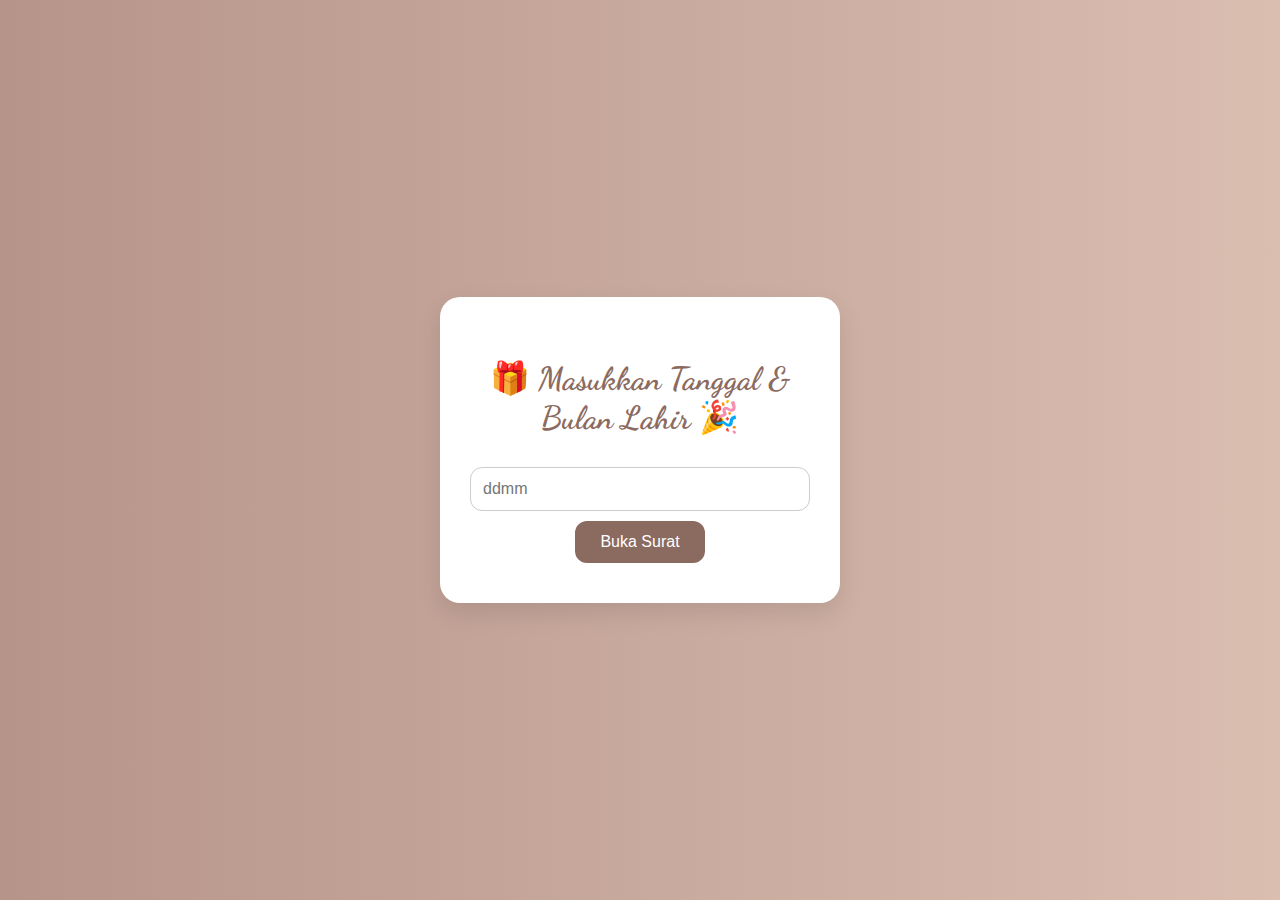
<file: index.html>
<!DOCTYPE html>
<html lang="id">
<head>
  <meta charset="UTF-8" />
  <meta name="viewport" content="width=device-width, initial-scale=1.0"/>
  <title>Surat Ulang Tahun</title>
   <link rel="stylesheet" href="style.css">
  <link href="https://fonts.googleapis.com/css2?family=Dancing+Script&family=Poppins:wght@300;500&display=swap" rel="stylesheet">
  
</head>
<body>

  <div class="box" id="login">
    <h1>🎁 Masukkan Tanggal & Bulan Lahir 🎉</h1>
    <input type="password" id="password" placeholder="ddmm" />
    <button onclick="checkPassword()">Buka Surat</button>
  </div>

<div class="cake-wrapper">
  <div class="cake">
    <div class="fuego"></div>
    <div class="fuego"></div>
    <div class="fuego"></div>
    <div class="fuego"></div>
    <div class="fuego"></div>
  </div>
  <audio id="birthdayMusic"
    source src="sound/Birthday bg.mp3" type="audio/mp3">
  </audio>
  

  <svg id="cake" version="1.1" x="0px" y="0px" width="200px" height="500px" viewBox="0 0 200 500" enable-background="new 0 0 200 500" xml:space="preserve" >
    <path fill="#a88679" d="M173.667-13.94c-49.298,0-102.782,0-147.334,0c-3.999,0-4-16.002,0-16.002
    c44.697,0,96.586,0,147.334,0C177.667-29.942,177.668-13.94,173.667-13.94z">
        <animate id="bizcocho_3" attributeName="d" calcMode="spline" keySplines="0 0 1 1; 0 0 1 1" begin="relleno_2.end" dur="0.3s" fill="freeze" values="
                          M173.667-13.94c-49.298,0-102.782,0-147.334,0c-3.999,0-4-16.002,0-16.002
    c44.697,0,96.586,0,147.334,0C177.667-29.942,177.668-13.94,173.667-13.94z
                          ;
                          M173.667,411.567c-47.995,12.408-102.955,12.561-147.334,0
    c-3.848-1.089-0.189-16.089,3.661-15.002c44.836,12.66,90.519,12.753,139.427,0.07
    C173.293,395.631,177.541,410.566,173.667,411.567z
                          ;
                          M173.667,427.569c-49.795,0-101.101,0-147.334,0c-3.999,0-4-16.002,0-16.002
    c46.385,0,97.539,0,147.334,0C177.668,411.567,177.667,427.569,173.667,427.569z
                          " />
    </path>
    <path fill="#8b6a60" d="M100-178.521c1.858,0,3.364,1.506,3.364,3.363c0,0,0,33.17,0,44.227
    c0,19.144,0,57.431,0,76.574c0,10.152,0,40.607,0,40.607c0,1.858-1.506,3.364-3.364,3.364l0,0c-1.858,0-3.364-1.506-3.364-3.364c0,0,0-30.455,0-40.607c0-19.144,0-57.432,0-76.575c0-11.057,0-44.226,0-44.226C96.636-177.015,98.142-178.521,100-178.521
    L100-178.521z">
        <animate id="relleno_2" attributeName="d" calcMode="spline" keySplines="0 0 1 1; 0 0 1 1; 0 0 0.58 1" begin="bizcocho_2.end" dur="0.5s" fill="freeze" values="
                          M100-178.521c1.858,0,3.364,1.506,3.364,3.363c0,0,0,33.17,0,44.227
    c0,19.144,0,57.431,0,76.574c0,10.152,0,40.607,0,40.607c0,1.858-1.506,3.364-3.364,3.364l0,0c-1.858,0-3.364-1.506-3.364-3.364c0,0,0-30.455,0-40.607c0-19.144,0-57.432,0-76.575c0-11.057,0-44.226,0-44.226C96.636-177.015,98.142-178.521,100-178.521
    L100-178.521z
                          ;
                          M100,267.257c1.858,0,3.364,1.506,3.364,3.363c0,0,0,33.17,0,44.227
    c0,19.143,0,57.43,0,76.574c0,10.151,0,40.606,0,40.606c0,1.858-1.506,3.364-3.364,3.364l0,0c-1.858,0-3.364-1.506-3.364-3.364
    c0,0,0-30.455,0-40.606c0-19.145,0-57.432,0-76.576c0-11.057,0-44.225,0-44.225C96.636,268.763,98.142,267.257,100,267.257
    L100,267.257z
                          ;
                          M93.928,405.433c-0.655,6.444-0.102,9.067,2.957,11.798c0,0,8.083,5.571,16.828,3.503
    c18.629-4.406,43.813,6.194,50.792,7.791c14.75,3.375,9.162,6.867,9.162,6.867c-2.412,2.258-58.328,0-73.667,0l0,0
    c-1.858,0-69.995,2.133-73.667,0c0,0-3.337-2.439,6.172-5.992c11.375-4.25,52.875,8.822,47.139-9.442
    c-6.333-20.167,5.226-21.514,5.226-21.514c3.435-0.915,12.78-6.663,10.923-0.546L93.928,405.433z
                          ;
                          M102.242,427.569c5.348,0,14.079,0,17.462,0c0,0,17.026,0,27.504,0
    c19.143,0,20.39-3.797,26.459,0c3,1.877,0,7.823,0,7.823c-2.412,2.258-58.328,0-73.667,0l0,0c-1.858,0-67.187,0-73.667,0
    c0,0-4.125-4.983,0-7.823c5.201-3.58,16.085,0,23.725,0c8.841,0,20.762,0,20.762,0c3.686,0,8.597,0,19.511,0H102.242z
                          " />
    </path>
    <path fill="#a88679" d="M173.667-15.929c-46.512,0-105.486,0-147.334,0c-3.999,0-4-16.002,0-16.002
    c43.566,0,97.96,0,147.334,0C177.667-31.931,177.666-15.929,173.667-15.929z">
        <animate id="bizcocho_2" attributeName="d" calcMode="spline" keySplines="0 0 1 1; 0 0 1 1; 0.25 0 0.58 1" begin="relleno_1.end" dur="0.5s" fill="freeze" values="
                          M173.667-15.929c-46.512,0-105.486,0-147.334,0c-3.999,0-4-16.002,0-16.002
    c43.566,0,97.96,0,147.334,0C177.667-31.931,177.666-15.929,173.667-15.929z
                          ;
                          M173.434,445.393c-47.269,8.001-105.245,8.001-147.334,0c-3.929-0.747-0.692-16.543,3.243-15.824
    c43.828,8.001,92.165,8.001,140.739,0C174.029,428.918,177.377,444.726,173.434,445.393z
                          ;
                          M173.667,449.514c-47.576-5.454-102.799-5.744-147.333,0c-3.966,0.512-3.938-15.297,0-16.002
    c43.683-7.823,97.646-8.026,147.333,0C177.616,434.15,177.642,449.969,173.667,449.514z
                          ;
                          M173.667,451.394c-49.298,0-102.782,0-147.334,0c-3.999,0-4-16.002,0-16.002
    c44.697,0,96.586,0,147.334,0C177.667,435.392,177.668,451.394,173.667,451.394z
                          " />
    </path>
    <path fill="#8b6a60" d="M101.368-73.685c0,12.164,0,15.18,0,28.519c0,22.702,0-13.661,0,8.304c0,14.48,0,18.233,0,30.512
    c0,1.753-2.958,1.847-2.958,0c0-12.68,0-16.277,0-30.401c0-21.983,0,11.66,0-8.305c0-13.027,0-15.992,0-28.628
    C98.411-75.883,101.368-75.592,101.368-73.685z">
        <animate id="relleno_1" attributeName="d" calcMode="spline" keySplines="0 0 1 1; 0 0 1 1; 0 0 0.6 1" begin="bizcocho_1.end" dur="0.5s" fill="freeze" values="
                          M101.368-73.685c0,12.164,0,15.18,0,28.519c0,22.702,0-13.661,0,8.304c0,14.48,0,18.233,0,30.512
    c0,1.753-2.958,1.847-2.958,0c0-12.68,0-16.277,0-30.401c0-21.983,0,11.66,0-8.305c0-13.027,0-15.992,0-28.628
    C98.411-75.883,101.368-75.592,101.368-73.685z
                          ;
                          M101.368,350.885c0,12.164,0,65.18,0,78.518c0,22.703,0-33.66,0-11.695c0,14.48,0,28.232,0,40.512
    c0,1.753-2.958,1.847-2.958,0c0-12.68,0-26.277,0-40.402c0-21.982,0,31.66,0,11.695c0-13.027,0-65.992,0-78.627
    C98.411,348.686,101.368,348.977,101.368,350.885z
                          ;
                          M128.38,447.567c37.626,6.312,39.303,13.658,26.833,12.833c-22.653-1.499-13.636-0.831-23.302-0.831
    c-14.48,0-17.884,0-30.163,0c-2.087,0-2.068,0-3.915,0c-13.333,0-8.963,0-23.088,0c-11.668,0-14.062,5.995-27.532,1.164
    c-12.629-4.529,38.667-3.167,46.833-17.333C100.077,432.94,105.546,443.736,128.38,447.567z
                          ;
                          M173.667,451.394c2.875,0,2.997,9.257,0,9.131c-22.662-0.956-32.09-0.956-41.756-0.956
    c-14.48,0-17.884,0-30.163,0c-2.087,0-2.068,0-3.915,0c-13.333,0-8.963,0-23.088,0c-11.668,0-34.99-0.294-48.412,1.831
    c-4.109,0.65-3.01-10.006,0-10.006C37.129,451.394,149.379,451.394,173.667,451.394z
                          " />
    </path>
    <path fill="#a88679" d="M173.667,21.571c-33.174,0-111.467,0-147.334,0c-4,0-4-16.002,0-16.002c39.836,0,105.982,0,147.334,0
    C177.668,5.569,177.667,21.571,173.667,21.571z">
        <animate id="bizcocho_1" attributeName="d" calcMode="spline" keySplines="0 0 1 1; 0 0 1 1; 0 0 1 1; 0.25 0 1 1; 0 0 1 1; 0.25 0 0.6 1" begin="indefinite" dur="0.8s" fill="freeze" values="
                          M173.667,21.571c-33.174,0-111.467,0-147.334,0c-4,0-4-16.002,0-16.002c39.836,0,105.982,0,147.334,0
    C177.668,5.569,177.667,21.571,173.667,21.571z
                          ;
                          M173.667,459.569c-33.197,16.002-110.782,16.002-147.334,0c-3.664-1.604,1.614-15.617,5.337-14.153
    c40.702,16.002,94.289,16.104,136.505,0.103C171.917,444.1,177.271,457.832,173.667,459.569z
                          ;
                          M171.817,475.571c-39.361-3.001-105.438-2.571-143.556,0c-3.991,0.27-7.377-14.736-3.387-15.014
    c41.553-2.888,104.421-3.121,150.51-0.233C179.378,460.574,175.806,475.875,171.817,475.571z
                          ;
                          M171.817,459.564c-38.8-12.188-104.504-13.762-143.556,0c-3.772,1.329-7.961-12.604-4.178-13.905
    c40.864-14.064,105.114-15.52,151.918-0.973C179.822,445.874,175.634,460.762,171.817,459.564z
                          ;
                          M173.667,475.571c-46.376-5.005-105.924-4.003-147.334,0c-3.981,0.385-3.479-15.421,0.479-16.002
    c43.087-6.327,97.705-7.083,146.855,0.438C177.621,460.613,177.644,476,173.667,475.571z
                          ;
                          M173.667,474.117c-46.376,1.866-105.638,2.01-147.334,0c-3.995-0.192-3.52-16.144,0.479-16.002
    c43.794,1.55,96.341,1.541,145.723,0C176.532,457.99,177.663,473.956,173.667,474.117z
                          ;
                          M173.667,475.571c-46.512,0-105.486,0-147.334,0c-3.999,0-4-16.002,0-16.002c43.566,0,97.96,0,147.334,0
    C177.667,459.569,177.666,475.571,173.667,475.571z
                          " />
    </path>
    <path fill="#fefae9" d="M104.812,113.216c0,3.119-2.164,5.67-4.812,5.67c-2.646,0-4.812-2.551-4.812-5.67c0-5.594,0-16.782,0-22.375
  c0-5.143,0-15.427,0-20.568c0-7.333,0-21.998,0-29.33c0-5.523,0-16.569,0-22.092c0-3.295,0-9.885,0-13.181
  C95.188,2.551,97.353,0,100,0c2.648,0,4.812,2.551,4.812,5.669c0,3.248,0,9.743,0,12.991c0,5.428,0,16.284,0,21.711
  c0,7.618,0,22.854,0,30.472c0,4.952,0,14.854,0,19.807C104.812,96.292,104.812,107.576,104.812,113.216z">
        <animate id="crema" attributeName="d" calcMode="spline" keySplines="0 0 1 1; 0 0 1 1; 0 0 1 1; 0.25 0 1 1; 0 0 1 1; 0 0 0.58 1" begin="bizcocho_3.end" dur="2s" fill="freeze" values="
                          M104.812,113.216c0,3.119-2.164,5.67-4.812,5.67c-2.646,0-4.812-2.551-4.812-5.67c0-5.594,0-16.782,0-22.375
  c0-5.143,0-15.427,0-20.568c0-7.333,0-21.998,0-29.33c0-5.523,0-16.569,0-22.092c0-3.295,0-9.885,0-13.181
  C95.188,2.551,97.353,0,100,0c2.648,0,4.812,2.551,4.812,5.669c0,3.248,0,9.743,0,12.991c0,5.428,0,16.284,0,21.711
  c0,7.618,0,22.854,0,30.472c0,4.952,0,14.854,0,19.807C104.812,96.292,104.812,107.576,104.812,113.216z
                          ;
                          M104.812,405.897c0,3.119-2.164,5.67-4.812,5.67c-2.646,0-4.812-2.551-4.812-5.67c0-5.594,0-16.782,0-22.376
  c0-5.143,0-15.426,0-20.568c0-7.332,0-21.997,0-29.33c0-5.522,0-16.568,0-22.092c0-3.295,0-9.885,0-13.181
  c0-3.118,2.165-5.669,4.812-5.669c2.648,0,4.812,2.551,4.812,5.669c0,3.247,0,9.743,0,12.991c0,5.428,0,16.283,0,21.711
  c0,7.618,0,22.854,0,30.473c0,4.951,0,14.854,0,19.807C104.812,388.972,104.812,400.256,104.812,405.897z
                          ;
                          M111.873,411.567c-3.119,0-9.226,0-11.874,0c-2.646,0-7.748,0-10.867,0c-7.086,0-12.698,0-18.292,0
  c-6.592,0-12.871,7.371-19.166,3.008c-10.043-6.961-7.776-10.169,2.991-17.745c12.61-8.873,27.713,1.994,25.919-7.531
  c-2.589-13.742,11.008-14.513,11.365-17.789c0.441-4.051,4.235-11.107,8.051-8.175c3.113,2.393,1.007,8.008,0,13.159
  c-1.871,9.569,8.058,2.113,9.494,14.155c2.592,21.732,21.184-0.675,29.309,7.976c5.216,5.553,18.413,5.552,15.426,12.942
  c-3.131,7.745-15.825-4.369-23.8,2.903C126.261,418.271,118.301,411.567,111.873,411.567z
                          ;
                          M111.873,411.567c-3.119,0-9.226,0-11.874,0c-2.646,0-9.734,4.069-12.853,4.069
  c-7.086,0-10.712-4.069-16.306-4.069c-6.592,0-12.12,6.013-19.166,3.008c-7.053-3.008-7.458,2.026-18.659,1.165
  c-6.832-0.525-7.522-3.034-7.533-6.265c-0.037-10.336,22.073-2.452,36.613-2.628c10.234-0.124,19.856-1.439,37.905-2.102
  c16.642-0.61,32.699,1.552,46.009,1.927c12.438,0.351,29.663-8.99,31.532,3.315c0.773,5.093-5.605,3.342-11.211,9.579
  c-5.093,5.667-7.59-4.605-12.965-3.832c-8.269,1.189-14.962-8.537-22.937-1.265C126.261,418.271,118.301,411.567,111.873,411.567z
                          ;
                          M110.946,413.652c-2.904-1.137-8.405-2.748-12.446-0.97c-6.099,2.685-7.273,10.358-13.253,8.242
  c-7.843-2.775-8.953-5.008-14.546-5.01c-24.653-0.011-4.849,26.507-18.264,26.507c-12.377,0,5.791-33.537-19.422-26.682
  c-7.703,2.095-9.806-0.942-9.817-4.173c-0.037-10.336,24.357-4.544,38.897-4.72c10.234-0.124,19.856-1.439,37.905-2.102
  c16.642-0.61,32.699,1.552,46.009,1.927c12.438,0.351,28.973-8.865,31.532,3.315c1.449,6.896,0.318,15.624-3.874,15.624
  c-7.619,0-1.788-15.192-19.243-7.111c-7.581,3.51-15.963-9.738-26.669,1.066C120.644,426.744,118.381,416.561,110.946,413.652z
                          ;
                          M111.547,413.9c-2.969-0.956-8.775-0.949-13.167-0.5c-14.667,1.5-8.325,16.508-14.667,16.666
  c-6.667,0.166-0.167-13.5-13.013-14.151c-30.471-1.545-5.572,46.651-18.987,46.651c-12.377,0,10.333-50.166-18.667-44.5
  c-7.835,1.531-9.537-1.417-9.548-4.647c-0.037-10.336,23.675-5.177,38.215-5.353c10.234-0.124,20.618-1.671,38.667-2.333
  c16.642-0.61,32.023,1.458,45.333,1.833c12.438,0.351,33.819-8.431,33.199,4.001c-0.532,10.666,0.414,26.166-5.245,25.833
  c-7.606-0.447-2.954-31.5-19.243-18.899c-7.985,6.177-17.658-5.969-27.377,5.732C118.88,434.066,121.38,417.067,111.547,413.9z
                          ;
                          M111.547,415.233c-6.667-0.834-9.667,4.667-13.833,3.333c-19.649-6.291-8.158,22.176-14.5,22.334
  c-6.667,0.166,2.833-18-13.333-22.167c-29.544-7.615-9.667,43.833-20.167,43.833c-10.333,0,8.004-55.006-16.833-39
  c-7.5,4.833-9.508-3.78-9.299-7.004c0.799-12.329,23.592-7.153,38.132-7.329c10.234-0.124,20.238-1.505,38.287-2.167
  c16.642-0.61,32.903,1.125,46.213,1.5c12.438,0.351,35.058-5.579,31.863,6.451c-5.532,20.833,1.25,28.216-4.409,27.883
  c-7.606-0.447-6.058-37.895-20.62-23.333c-10.167,10.166-15.972-0.747-25,12C119.547,443.568,121.798,416.515,111.547,415.233z
                          " />
    </path>
    <rect x="10" y="475.571" fill="#fefae9" width="180" height="4" />
  </svg>
  <div class="cake-message" id="cake-message">
    <h2>Happy Birthday! 🎂 </h2>
    Wishing you all the joy, love, and this virtual cake<br />
    Semoga hari ini bener-bener jadi hari yang nyenengin buat kamu.Mungkin banyak hal yang bikin capek belakangan ini, semoga hari ini bisa jadi jeda yang manis.  
    jadi rayakan dengan tawa bersama orang-orang baik di sekitarmu, dan juga masih ada momen-momen kecil yang bikin hati hangat. Tetap jadi kamu yang kuat, meski kadang capek juga nggak apa-apa kok. 
    Semoga ke depan semua jadi lebih ringan, dan kamu nemuin banyak alasan buat senyum tiap hari. Happy birthday, kamu keren banget!"💖
  </div>
</div>
<script src="script.js"></script>
</body>
</html>
</file>
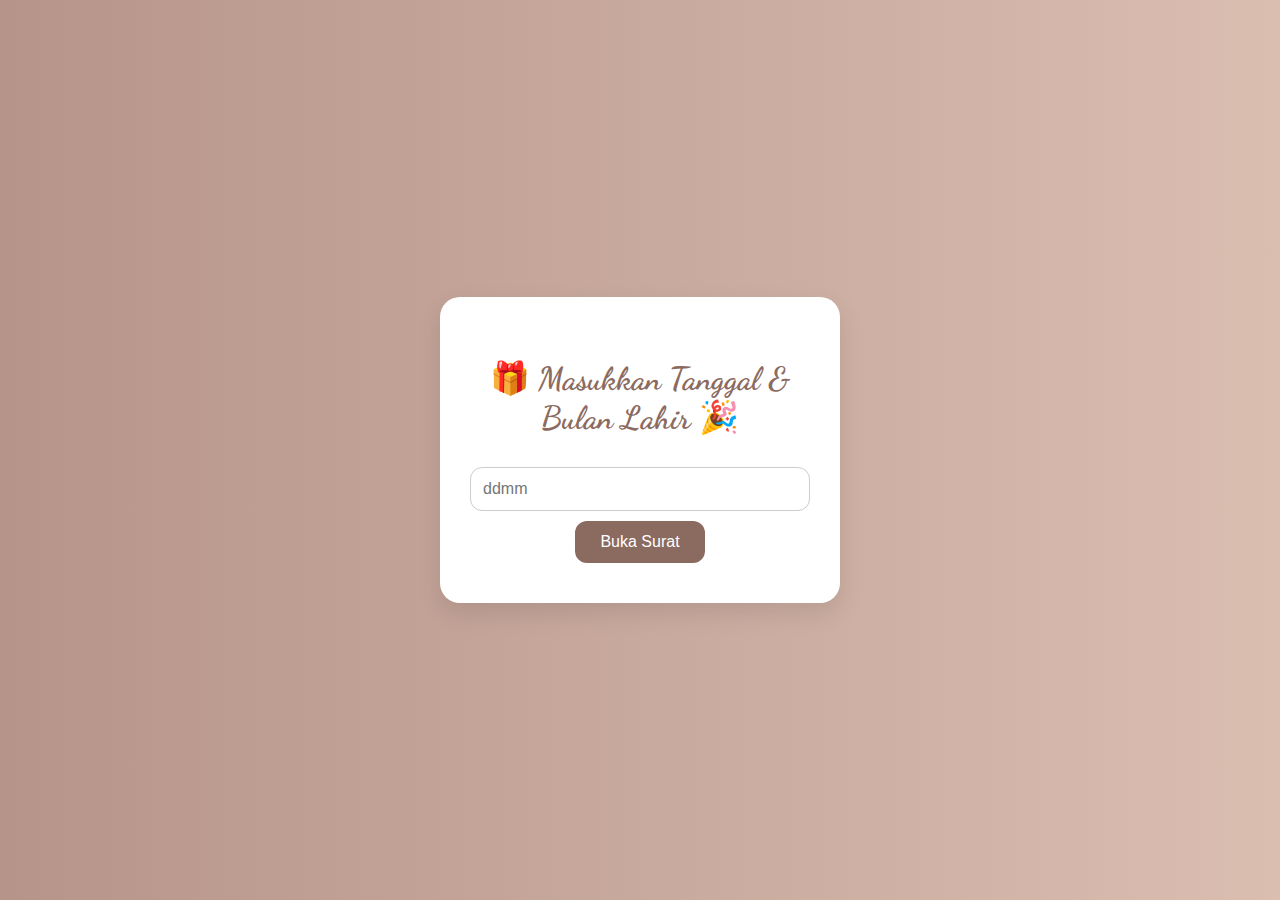
<file: Birthday card.html>
<!DOCTYPE html>
<html lang="id">
<head>
  <meta charset="UTF-8" />
  <meta name="viewport" content="width=device-width, initial-scale=1.0"/>
  <title>Surat Ulang Tahun</title>
  <link href="https://fonts.googleapis.com/css2?family=Dancing+Script&family=Poppins:wght@300;500&display=swap" rel="stylesheet">
  <style>
    @import url(https://fonts.googleapis.com/css?family=Lato:300italic);
    * {
      box-sizing: border-box;
    }

    body {
      margin: 0;
      font-family: 'Poppins', sans-serif;
      background: linear-gradient(to right, #b6948a, rgb(218, 190, 176));
      display: flex;
      justify-content: center;
      align-items: center;
      height: 100vh;
      overflow: hidden;
      position: relative;
    }
    .cake-wrapper {
     position: fixed;
     left: 50%;
     transform: translate(-50%, -50%);
     display: flex;
     flex-direction: column;
     align-items: center;
     text-align: center;
     top: 190px;
     margin-top: 60px;
    }
    .box {
      background: #fff;
      padding: 40px 30px;
      border-radius: 20px;
      box-shadow: 0 10px 25px rgba(0,0,0,0.1);
      text-align: center;
      width: 100%;
      max-width: 400px;
      z-index: 1;
      animation: fadeIn 1s ease;
    }

    h1 {
      font-size: 2em;
      color: #8b6a60;
      font-family: 'Dancing Script', cursive;
      margin-bottom: 20px;
      text-align: center;
    }

    .cake-message{
      color: #8b6a60;
      font-family: 'Lato', sans-serif;
      font-weight: bold;
      font-style:italic;
      text-align: center;
      display: none;
      font-size: 16px;
      line-height: 1.3;
      opacity: 0;
      animation: fadeIn 1s ease-out forwards;
      animation-delay: 6.5s; /* tampil setelah kue muncul */
      h2 {
       font-size: 1.9em;
      }
    }

    input[type="password"] {
      padding: 12px;
      font-size: 1em;
      border-radius: 12px;
      border: 1px solid #ccc;
      width: 100%;
      margin: 10px 0;
      transition: 0.3s;
    }

    input:focus {
      outline: none;
      border-color: #8b6a60;
      box-shadow: 0 0 8px rgba(255, 92, 162, 0.3);
    }

    button {
      padding: 12px 25px;
      background: #8b6a60;
      color: white;
      border: none;
      border-radius: 12px;
      font-size: 1em;
      cursor: pointer;
      transition: background 0.3s ease;
    }

    button:hover {
      background: #ff4f9c;
    }


    @keyframes fadeIn {
      from { opacity: 0; transform: scale(0.95); }
      to { opacity: 1; transform: scale(1); }
    }

    @keyframes fadeInUp {
      from { opacity: 0; transform: translateY(30px); }
      to { opacity: 1; transform: translateY(0); }
    }
    #cake {
        display: none;
        position: relative;
        margin: -10em auto 0 auto;
  
      }

      /* ============================================== Candle
      */
      .cake {
        display: none;
        background: #ffffff;
        border-radius: 10px;
        position: absolute;
        top: 225px;;
        left: 50%;
        margin-left: -2.4px;
        margin-top: -8.33333333px;
        width: 5px;
        height: 35px;
        transform: translateY(-300px);
        backface-visibility: hidden;
      }
      .cake-animate {
        animation: in 500ms 4s ease-out forwards;
      }
      .cake:after,
      .cake:before {
        background: rgba(255, 0, 0, 0.4);
        content: "";
        position: absolute;
        width: 100%;
        height: 2.22222222px;
      }
      .cake:after {
        top: 25%;
        left: 0;
      }
      .cake:before {
        top: 45%;
        left: 0;
      }

      /* ============================================== Fire
      */

      .fuego {
        border-radius: 100%;
        position: absolute;
        top: -20px;
        left: 50%;
        margin-left: -2.6px;
        width: 6.66666667px;
        height: 18px;
      }
      .fuego:nth-child(1) {
        animation: fuego 2s 6.5s infinite;
      }
      .fuego:nth-child(2) {
        animation: fuego 1.5s 6.5s infinite;
      }
      .fuego:nth-child(3) {
        animation: fuego 1s 6.5s infinite;
      }
      .fuego:nth-child(4) {
        animation: fuego 0.5s 6.5s infinite;
      }
      .fuego:nth-child(5) {
        animation: fuego 0.2s 6.5s infinite;
      }

      /* ============================================== Animation Fire
      */

      @keyframes fuego {
        0%, 100% {
          background: rgba(254, 248, 97, 0.5);
          box-shadow: 0 0 40px 10px rgba(248, 233, 209, 0.2);
          transform: translateY(0) scale(1);
        }
        50% {
          background: rgba(255, 50, 0, 0.1);
          box-shadow: 0 0 40px 20px rgba(248, 233, 209, 0.2);
          transform: translateY(-20px) scale(0);
        }
      }

      @keyframes in {
        to {
          transform: translateY(0);
        }
      }

  </style>
</head>
<body>
  <!-- Box Login -->
  <div class="box" id="login">
    <h1>🎁 Masukkan Tanggal & Bulan Lahir 🎉</h1>
    <input type="password" id="password" placeholder="ddmm" />
    <button onclick="checkPassword()">Buka Surat</button>
  </div>

  <!-- Box Surat -->
<div class="cake-wrapper">
  <div class="cake">
    <div class="fuego"></div>
    <div class="fuego"></div>
    <div class="fuego"></div>
    <div class="fuego"></div>
    <div class="fuego"></div>
  </div>
  <audio id="birthdayMusic"
    source src="Birthday bg.mp3" type="audio/mp3">
  </audio>
  

  <svg id="cake" version="1.1" x="0px" y="0px" width="200px" height="500px" viewBox="0 0 200 500" enable-background="new 0 0 200 500" xml:space="preserve" >
    <path fill="#a88679" d="M173.667-13.94c-49.298,0-102.782,0-147.334,0c-3.999,0-4-16.002,0-16.002
    c44.697,0,96.586,0,147.334,0C177.667-29.942,177.668-13.94,173.667-13.94z">
        <animate id="bizcocho_3" attributeName="d" calcMode="spline" keySplines="0 0 1 1; 0 0 1 1" begin="relleno_2.end" dur="0.3s" fill="freeze" values="
                          M173.667-13.94c-49.298,0-102.782,0-147.334,0c-3.999,0-4-16.002,0-16.002
    c44.697,0,96.586,0,147.334,0C177.667-29.942,177.668-13.94,173.667-13.94z
                          ;
                          M173.667,411.567c-47.995,12.408-102.955,12.561-147.334,0
    c-3.848-1.089-0.189-16.089,3.661-15.002c44.836,12.66,90.519,12.753,139.427,0.07
    C173.293,395.631,177.541,410.566,173.667,411.567z
                          ;
                          M173.667,427.569c-49.795,0-101.101,0-147.334,0c-3.999,0-4-16.002,0-16.002
    c46.385,0,97.539,0,147.334,0C177.668,411.567,177.667,427.569,173.667,427.569z
                          " />
    </path>
    <path fill="#8b6a60" d="M100-178.521c1.858,0,3.364,1.506,3.364,3.363c0,0,0,33.17,0,44.227
    c0,19.144,0,57.431,0,76.574c0,10.152,0,40.607,0,40.607c0,1.858-1.506,3.364-3.364,3.364l0,0c-1.858,0-3.364-1.506-3.364-3.364c0,0,0-30.455,0-40.607c0-19.144,0-57.432,0-76.575c0-11.057,0-44.226,0-44.226C96.636-177.015,98.142-178.521,100-178.521
    L100-178.521z">
        <animate id="relleno_2" attributeName="d" calcMode="spline" keySplines="0 0 1 1; 0 0 1 1; 0 0 0.58 1" begin="bizcocho_2.end" dur="0.5s" fill="freeze" values="
                          M100-178.521c1.858,0,3.364,1.506,3.364,3.363c0,0,0,33.17,0,44.227
    c0,19.144,0,57.431,0,76.574c0,10.152,0,40.607,0,40.607c0,1.858-1.506,3.364-3.364,3.364l0,0c-1.858,0-3.364-1.506-3.364-3.364c0,0,0-30.455,0-40.607c0-19.144,0-57.432,0-76.575c0-11.057,0-44.226,0-44.226C96.636-177.015,98.142-178.521,100-178.521
    L100-178.521z
                          ;
                          M100,267.257c1.858,0,3.364,1.506,3.364,3.363c0,0,0,33.17,0,44.227
    c0,19.143,0,57.43,0,76.574c0,10.151,0,40.606,0,40.606c0,1.858-1.506,3.364-3.364,3.364l0,0c-1.858,0-3.364-1.506-3.364-3.364
    c0,0,0-30.455,0-40.606c0-19.145,0-57.432,0-76.576c0-11.057,0-44.225,0-44.225C96.636,268.763,98.142,267.257,100,267.257
    L100,267.257z
                          ;
                          M93.928,405.433c-0.655,6.444-0.102,9.067,2.957,11.798c0,0,8.083,5.571,16.828,3.503
    c18.629-4.406,43.813,6.194,50.792,7.791c14.75,3.375,9.162,6.867,9.162,6.867c-2.412,2.258-58.328,0-73.667,0l0,0
    c-1.858,0-69.995,2.133-73.667,0c0,0-3.337-2.439,6.172-5.992c11.375-4.25,52.875,8.822,47.139-9.442
    c-6.333-20.167,5.226-21.514,5.226-21.514c3.435-0.915,12.78-6.663,10.923-0.546L93.928,405.433z
                          ;
                          M102.242,427.569c5.348,0,14.079,0,17.462,0c0,0,17.026,0,27.504,0
    c19.143,0,20.39-3.797,26.459,0c3,1.877,0,7.823,0,7.823c-2.412,2.258-58.328,0-73.667,0l0,0c-1.858,0-67.187,0-73.667,0
    c0,0-4.125-4.983,0-7.823c5.201-3.58,16.085,0,23.725,0c8.841,0,20.762,0,20.762,0c3.686,0,8.597,0,19.511,0H102.242z
                          " />
    </path>
    <path fill="#a88679" d="M173.667-15.929c-46.512,0-105.486,0-147.334,0c-3.999,0-4-16.002,0-16.002
    c43.566,0,97.96,0,147.334,0C177.667-31.931,177.666-15.929,173.667-15.929z">
        <animate id="bizcocho_2" attributeName="d" calcMode="spline" keySplines="0 0 1 1; 0 0 1 1; 0.25 0 0.58 1" begin="relleno_1.end" dur="0.5s" fill="freeze" values="
                          M173.667-15.929c-46.512,0-105.486,0-147.334,0c-3.999,0-4-16.002,0-16.002
    c43.566,0,97.96,0,147.334,0C177.667-31.931,177.666-15.929,173.667-15.929z
                          ;
                          M173.434,445.393c-47.269,8.001-105.245,8.001-147.334,0c-3.929-0.747-0.692-16.543,3.243-15.824
    c43.828,8.001,92.165,8.001,140.739,0C174.029,428.918,177.377,444.726,173.434,445.393z
                          ;
                          M173.667,449.514c-47.576-5.454-102.799-5.744-147.333,0c-3.966,0.512-3.938-15.297,0-16.002
    c43.683-7.823,97.646-8.026,147.333,0C177.616,434.15,177.642,449.969,173.667,449.514z
                          ;
                          M173.667,451.394c-49.298,0-102.782,0-147.334,0c-3.999,0-4-16.002,0-16.002
    c44.697,0,96.586,0,147.334,0C177.667,435.392,177.668,451.394,173.667,451.394z
                          " />
    </path>
    <path fill="#8b6a60" d="M101.368-73.685c0,12.164,0,15.18,0,28.519c0,22.702,0-13.661,0,8.304c0,14.48,0,18.233,0,30.512
    c0,1.753-2.958,1.847-2.958,0c0-12.68,0-16.277,0-30.401c0-21.983,0,11.66,0-8.305c0-13.027,0-15.992,0-28.628
    C98.411-75.883,101.368-75.592,101.368-73.685z">
        <animate id="relleno_1" attributeName="d" calcMode="spline" keySplines="0 0 1 1; 0 0 1 1; 0 0 0.6 1" begin="bizcocho_1.end" dur="0.5s" fill="freeze" values="
                          M101.368-73.685c0,12.164,0,15.18,0,28.519c0,22.702,0-13.661,0,8.304c0,14.48,0,18.233,0,30.512
    c0,1.753-2.958,1.847-2.958,0c0-12.68,0-16.277,0-30.401c0-21.983,0,11.66,0-8.305c0-13.027,0-15.992,0-28.628
    C98.411-75.883,101.368-75.592,101.368-73.685z
                          ;
                          M101.368,350.885c0,12.164,0,65.18,0,78.518c0,22.703,0-33.66,0-11.695c0,14.48,0,28.232,0,40.512
    c0,1.753-2.958,1.847-2.958,0c0-12.68,0-26.277,0-40.402c0-21.982,0,31.66,0,11.695c0-13.027,0-65.992,0-78.627
    C98.411,348.686,101.368,348.977,101.368,350.885z
                          ;
                          M128.38,447.567c37.626,6.312,39.303,13.658,26.833,12.833c-22.653-1.499-13.636-0.831-23.302-0.831
    c-14.48,0-17.884,0-30.163,0c-2.087,0-2.068,0-3.915,0c-13.333,0-8.963,0-23.088,0c-11.668,0-14.062,5.995-27.532,1.164
    c-12.629-4.529,38.667-3.167,46.833-17.333C100.077,432.94,105.546,443.736,128.38,447.567z
                          ;
                          M173.667,451.394c2.875,0,2.997,9.257,0,9.131c-22.662-0.956-32.09-0.956-41.756-0.956
    c-14.48,0-17.884,0-30.163,0c-2.087,0-2.068,0-3.915,0c-13.333,0-8.963,0-23.088,0c-11.668,0-34.99-0.294-48.412,1.831
    c-4.109,0.65-3.01-10.006,0-10.006C37.129,451.394,149.379,451.394,173.667,451.394z
                          " />
    </path>
    <path fill="#a88679" d="M173.667,21.571c-33.174,0-111.467,0-147.334,0c-4,0-4-16.002,0-16.002c39.836,0,105.982,0,147.334,0
    C177.668,5.569,177.667,21.571,173.667,21.571z">
        <animate id="bizcocho_1" attributeName="d" calcMode="spline" keySplines="0 0 1 1; 0 0 1 1; 0 0 1 1; 0.25 0 1 1; 0 0 1 1; 0.25 0 0.6 1" begin="indefinite" dur="0.8s" fill="freeze" values="
                          M173.667,21.571c-33.174,0-111.467,0-147.334,0c-4,0-4-16.002,0-16.002c39.836,0,105.982,0,147.334,0
    C177.668,5.569,177.667,21.571,173.667,21.571z
                          ;
                          M173.667,459.569c-33.197,16.002-110.782,16.002-147.334,0c-3.664-1.604,1.614-15.617,5.337-14.153
    c40.702,16.002,94.289,16.104,136.505,0.103C171.917,444.1,177.271,457.832,173.667,459.569z
                          ;
                          M171.817,475.571c-39.361-3.001-105.438-2.571-143.556,0c-3.991,0.27-7.377-14.736-3.387-15.014
    c41.553-2.888,104.421-3.121,150.51-0.233C179.378,460.574,175.806,475.875,171.817,475.571z
                          ;
                          M171.817,459.564c-38.8-12.188-104.504-13.762-143.556,0c-3.772,1.329-7.961-12.604-4.178-13.905
    c40.864-14.064,105.114-15.52,151.918-0.973C179.822,445.874,175.634,460.762,171.817,459.564z
                          ;
                          M173.667,475.571c-46.376-5.005-105.924-4.003-147.334,0c-3.981,0.385-3.479-15.421,0.479-16.002
    c43.087-6.327,97.705-7.083,146.855,0.438C177.621,460.613,177.644,476,173.667,475.571z
                          ;
                          M173.667,474.117c-46.376,1.866-105.638,2.01-147.334,0c-3.995-0.192-3.52-16.144,0.479-16.002
    c43.794,1.55,96.341,1.541,145.723,0C176.532,457.99,177.663,473.956,173.667,474.117z
                          ;
                          M173.667,475.571c-46.512,0-105.486,0-147.334,0c-3.999,0-4-16.002,0-16.002c43.566,0,97.96,0,147.334,0
    C177.667,459.569,177.666,475.571,173.667,475.571z
                          " />
    </path>
    <path fill="#fefae9" d="M104.812,113.216c0,3.119-2.164,5.67-4.812,5.67c-2.646,0-4.812-2.551-4.812-5.67c0-5.594,0-16.782,0-22.375
  c0-5.143,0-15.427,0-20.568c0-7.333,0-21.998,0-29.33c0-5.523,0-16.569,0-22.092c0-3.295,0-9.885,0-13.181
  C95.188,2.551,97.353,0,100,0c2.648,0,4.812,2.551,4.812,5.669c0,3.248,0,9.743,0,12.991c0,5.428,0,16.284,0,21.711
  c0,7.618,0,22.854,0,30.472c0,4.952,0,14.854,0,19.807C104.812,96.292,104.812,107.576,104.812,113.216z">
        <animate id="crema" attributeName="d" calcMode="spline" keySplines="0 0 1 1; 0 0 1 1; 0 0 1 1; 0.25 0 1 1; 0 0 1 1; 0 0 0.58 1" begin="bizcocho_3.end" dur="2s" fill="freeze" values="
                          M104.812,113.216c0,3.119-2.164,5.67-4.812,5.67c-2.646,0-4.812-2.551-4.812-5.67c0-5.594,0-16.782,0-22.375
  c0-5.143,0-15.427,0-20.568c0-7.333,0-21.998,0-29.33c0-5.523,0-16.569,0-22.092c0-3.295,0-9.885,0-13.181
  C95.188,2.551,97.353,0,100,0c2.648,0,4.812,2.551,4.812,5.669c0,3.248,0,9.743,0,12.991c0,5.428,0,16.284,0,21.711
  c0,7.618,0,22.854,0,30.472c0,4.952,0,14.854,0,19.807C104.812,96.292,104.812,107.576,104.812,113.216z
                          ;
                          M104.812,405.897c0,3.119-2.164,5.67-4.812,5.67c-2.646,0-4.812-2.551-4.812-5.67c0-5.594,0-16.782,0-22.376
  c0-5.143,0-15.426,0-20.568c0-7.332,0-21.997,0-29.33c0-5.522,0-16.568,0-22.092c0-3.295,0-9.885,0-13.181
  c0-3.118,2.165-5.669,4.812-5.669c2.648,0,4.812,2.551,4.812,5.669c0,3.247,0,9.743,0,12.991c0,5.428,0,16.283,0,21.711
  c0,7.618,0,22.854,0,30.473c0,4.951,0,14.854,0,19.807C104.812,388.972,104.812,400.256,104.812,405.897z
                          ;
                          M111.873,411.567c-3.119,0-9.226,0-11.874,0c-2.646,0-7.748,0-10.867,0c-7.086,0-12.698,0-18.292,0
  c-6.592,0-12.871,7.371-19.166,3.008c-10.043-6.961-7.776-10.169,2.991-17.745c12.61-8.873,27.713,1.994,25.919-7.531
  c-2.589-13.742,11.008-14.513,11.365-17.789c0.441-4.051,4.235-11.107,8.051-8.175c3.113,2.393,1.007,8.008,0,13.159
  c-1.871,9.569,8.058,2.113,9.494,14.155c2.592,21.732,21.184-0.675,29.309,7.976c5.216,5.553,18.413,5.552,15.426,12.942
  c-3.131,7.745-15.825-4.369-23.8,2.903C126.261,418.271,118.301,411.567,111.873,411.567z
                          ;
                          M111.873,411.567c-3.119,0-9.226,0-11.874,0c-2.646,0-9.734,4.069-12.853,4.069
  c-7.086,0-10.712-4.069-16.306-4.069c-6.592,0-12.12,6.013-19.166,3.008c-7.053-3.008-7.458,2.026-18.659,1.165
  c-6.832-0.525-7.522-3.034-7.533-6.265c-0.037-10.336,22.073-2.452,36.613-2.628c10.234-0.124,19.856-1.439,37.905-2.102
  c16.642-0.61,32.699,1.552,46.009,1.927c12.438,0.351,29.663-8.99,31.532,3.315c0.773,5.093-5.605,3.342-11.211,9.579
  c-5.093,5.667-7.59-4.605-12.965-3.832c-8.269,1.189-14.962-8.537-22.937-1.265C126.261,418.271,118.301,411.567,111.873,411.567z
                          ;
                          M110.946,413.652c-2.904-1.137-8.405-2.748-12.446-0.97c-6.099,2.685-7.273,10.358-13.253,8.242
  c-7.843-2.775-8.953-5.008-14.546-5.01c-24.653-0.011-4.849,26.507-18.264,26.507c-12.377,0,5.791-33.537-19.422-26.682
  c-7.703,2.095-9.806-0.942-9.817-4.173c-0.037-10.336,24.357-4.544,38.897-4.72c10.234-0.124,19.856-1.439,37.905-2.102
  c16.642-0.61,32.699,1.552,46.009,1.927c12.438,0.351,28.973-8.865,31.532,3.315c1.449,6.896,0.318,15.624-3.874,15.624
  c-7.619,0-1.788-15.192-19.243-7.111c-7.581,3.51-15.963-9.738-26.669,1.066C120.644,426.744,118.381,416.561,110.946,413.652z
                          ;
                          M111.547,413.9c-2.969-0.956-8.775-0.949-13.167-0.5c-14.667,1.5-8.325,16.508-14.667,16.666
  c-6.667,0.166-0.167-13.5-13.013-14.151c-30.471-1.545-5.572,46.651-18.987,46.651c-12.377,0,10.333-50.166-18.667-44.5
  c-7.835,1.531-9.537-1.417-9.548-4.647c-0.037-10.336,23.675-5.177,38.215-5.353c10.234-0.124,20.618-1.671,38.667-2.333
  c16.642-0.61,32.023,1.458,45.333,1.833c12.438,0.351,33.819-8.431,33.199,4.001c-0.532,10.666,0.414,26.166-5.245,25.833
  c-7.606-0.447-2.954-31.5-19.243-18.899c-7.985,6.177-17.658-5.969-27.377,5.732C118.88,434.066,121.38,417.067,111.547,413.9z
                          ;
                          M111.547,415.233c-6.667-0.834-9.667,4.667-13.833,3.333c-19.649-6.291-8.158,22.176-14.5,22.334
  c-6.667,0.166,2.833-18-13.333-22.167c-29.544-7.615-9.667,43.833-20.167,43.833c-10.333,0,8.004-55.006-16.833-39
  c-7.5,4.833-9.508-3.78-9.299-7.004c0.799-12.329,23.592-7.153,38.132-7.329c10.234-0.124,20.238-1.505,38.287-2.167
  c16.642-0.61,32.903,1.125,46.213,1.5c12.438,0.351,35.058-5.579,31.863,6.451c-5.532,20.833,1.25,28.216-4.409,27.883
  c-7.606-0.447-6.058-37.895-20.62-23.333c-10.167,10.166-15.972-0.747-25,12C119.547,443.568,121.798,416.515,111.547,415.233z
                          " />
    </path>
    <rect x="10" y="475.571" fill="#fefae9" width="180" height="4" />
  </svg>
  <div class="cake-message" id="cake-message">
    <h2>Happy Birthday! 🎂 </h2>
    Wishing you all the joy, love, and this virtual cake<br />
    Semoga hari ini bener-bener jadi hari yang nyenengin buat kamu.Mungkin banyak hal yang bikin capek belakangan ini, semoga hari ini bisa jadi jeda yang manis.  
    jadi rayakan dengan tawa bersama orang-orang baik di sekitarmu, dan juga masih ada momen-momen kecil yang bikin hati hangat. Tetap jadi kamu yang kuat, meski kadang capek juga nggak apa-apa kok. 
    Semoga ke depan semua jadi lebih ringan, dan kamu nemuin banyak alasan buat senyum tiap hari. Happy birthday, kamu keren banget!"💖
  </div>
</div>
  <script>
    function checkPassword() {
      const correctPassword = "1805"; // Ganti sesuai tanggal lahir
      const input = document.getElementById("password").value.trim();
      if (input === correctPassword) {
        document.getElementById("login").style.display = "none";
        document.getElementById("cake").style.display = "block";
        document.querySelector('.cake-wrapper').style.display = "flex";
        document.querySelector('.cake-message').style.display = "block";
        document.querySelector('.cake').style.display = "block";
        document.getElementById("bizcocho_1").beginElement();
        document.querySelector('.cake').classList.add('cake-animate');
        const music = document.getElementById("birthdayMusic");
        music.play();

      } else {
        alert("Ups! Password salah. Formatnya ddmm ya 😊");
      }
    }
  </script>
</body>
</html>
</file>
<file: style.css>
@import url(https://fonts.googleapis.com/css?family=Lato:300italic);
    * {
      box-sizing: border-box;
    }

    body {
      margin: 0;
      font-family: 'Poppins', sans-serif;
      background: linear-gradient(to right, #b6948a, rgb(218, 190, 176));
      display: flex;
      justify-content: center;
      align-items: center;
      height: 100vh;
      overflow: hidden;
      position: relative;
    }
    .cake-wrapper {
     position: fixed;
     left: 50%;
     transform: translate(-50%, -50%);
     display: flex;
     flex-direction: column;
     align-items: center;
     text-align: center;
     top: 190px;
     margin-top: 60px;
    }
    .box {
      background: #fff;
      padding: 40px 30px;
      border-radius: 20px;
      box-shadow: 0 10px 25px rgba(0,0,0,0.1);
      text-align: center;
      width: 100%;
      max-width: 400px;
      z-index: 1;
      animation: fadeIn 1s ease;
    }

    h1 {
      font-size: 2em;
      color: #8b6a60;
      font-family: 'Dancing Script', cursive;
      margin-bottom: 20px;
      text-align: center;
    }

    .cake-message{
      color: #8b6a60;
      font-family: 'Lato', sans-serif;
      font-weight: bold;
      font-style:italic;
      text-align: center;
      display: none;
      font-size: 16px;
      line-height: 1.3;
      opacity: 0;
      animation: fadeIn 1s ease-out forwards;
      animation-delay: 6.5s; 
      h2 {
       font-size: 1.9em;
      }
    }

    input[type="password"] {
      padding: 12px;
      font-size: 1em;
      border-radius: 12px;
      border: 1px solid #ccc;
      width: 100%;
      margin: 10px 0;
      transition: 0.3s;
    }

    input:focus {
      outline: none;
      border-color: #8b6a60;
      box-shadow: 0 0 8px rgba(255, 92, 162, 0.3);
    }

    button {
      padding: 12px 25px;
      background: #8b6a60;
      color: white;
      border: none;
      border-radius: 12px;
      font-size: 1em;
      cursor: pointer;
      transition: background 0.3s ease;
    }

    button:hover {
      background: #ff4f9c;
    }


    @keyframes fadeIn {
      from { opacity: 0; transform: scale(0.95); }
      to { opacity: 1; transform: scale(1); }
    }

    @keyframes fadeInUp {
      from { opacity: 0; transform: translateY(30px); }
      to { opacity: 1; transform: translateY(0); }
    }
    #cake {
        display: none;
        position: relative;
        margin: -10em auto 0 auto;
  
      }

      .cake {
        display: none;
        background: #ffffff;
        border-radius: 10px;
        position: absolute;
        top: 225px;;
        left: 50%;
        margin-left: -2.4px;
        margin-top: -8.33333333px;
        width: 5px;
        height: 35px;
        transform: translateY(-300px);
        backface-visibility: hidden;
      }
      .cake-animate {
        animation: in 500ms 4s ease-out forwards;
      }
      .cake:after,
      .cake:before {
        background: rgba(255, 0, 0, 0.4);
        content: "";
        position: absolute;
        width: 100%;
        height: 2.22222222px;
      }
      .cake:after {
        top: 25%;
        left: 0;
      }
      .cake:before {
        top: 45%;
        left: 0;
      }

      .fuego {
        border-radius: 100%;
        position: absolute;
        top: -20px;
        left: 50%;
        margin-left: -2.6px;
        width: 6.66666667px;
        height: 18px;
      }
      .fuego:nth-child(1) {
        animation: fuego 2s 6.5s infinite;
      }
      .fuego:nth-child(2) {
        animation: fuego 1.5s 6.5s infinite;
      }
      .fuego:nth-child(3) {
        animation: fuego 1s 6.5s infinite;
      }
      .fuego:nth-child(4) {
        animation: fuego 0.5s 6.5s infinite;
      }
      .fuego:nth-child(5) {
        animation: fuego 0.2s 6.5s infinite;
      }

      @keyframes fuego {
        0%, 100% {
          background: rgba(254, 248, 97, 0.5);
          box-shadow: 0 0 40px 10px rgba(248, 233, 209, 0.2);
          transform: translateY(0) scale(1);
        }
        50% {
          background: rgba(255, 50, 0, 0.1);
          box-shadow: 0 0 40px 20px rgba(248, 233, 209, 0.2);
          transform: translateY(-20px) scale(0);
        }
      }

      @keyframes in {
        to {
          transform: translateY(0);
        }
      }
</file>
